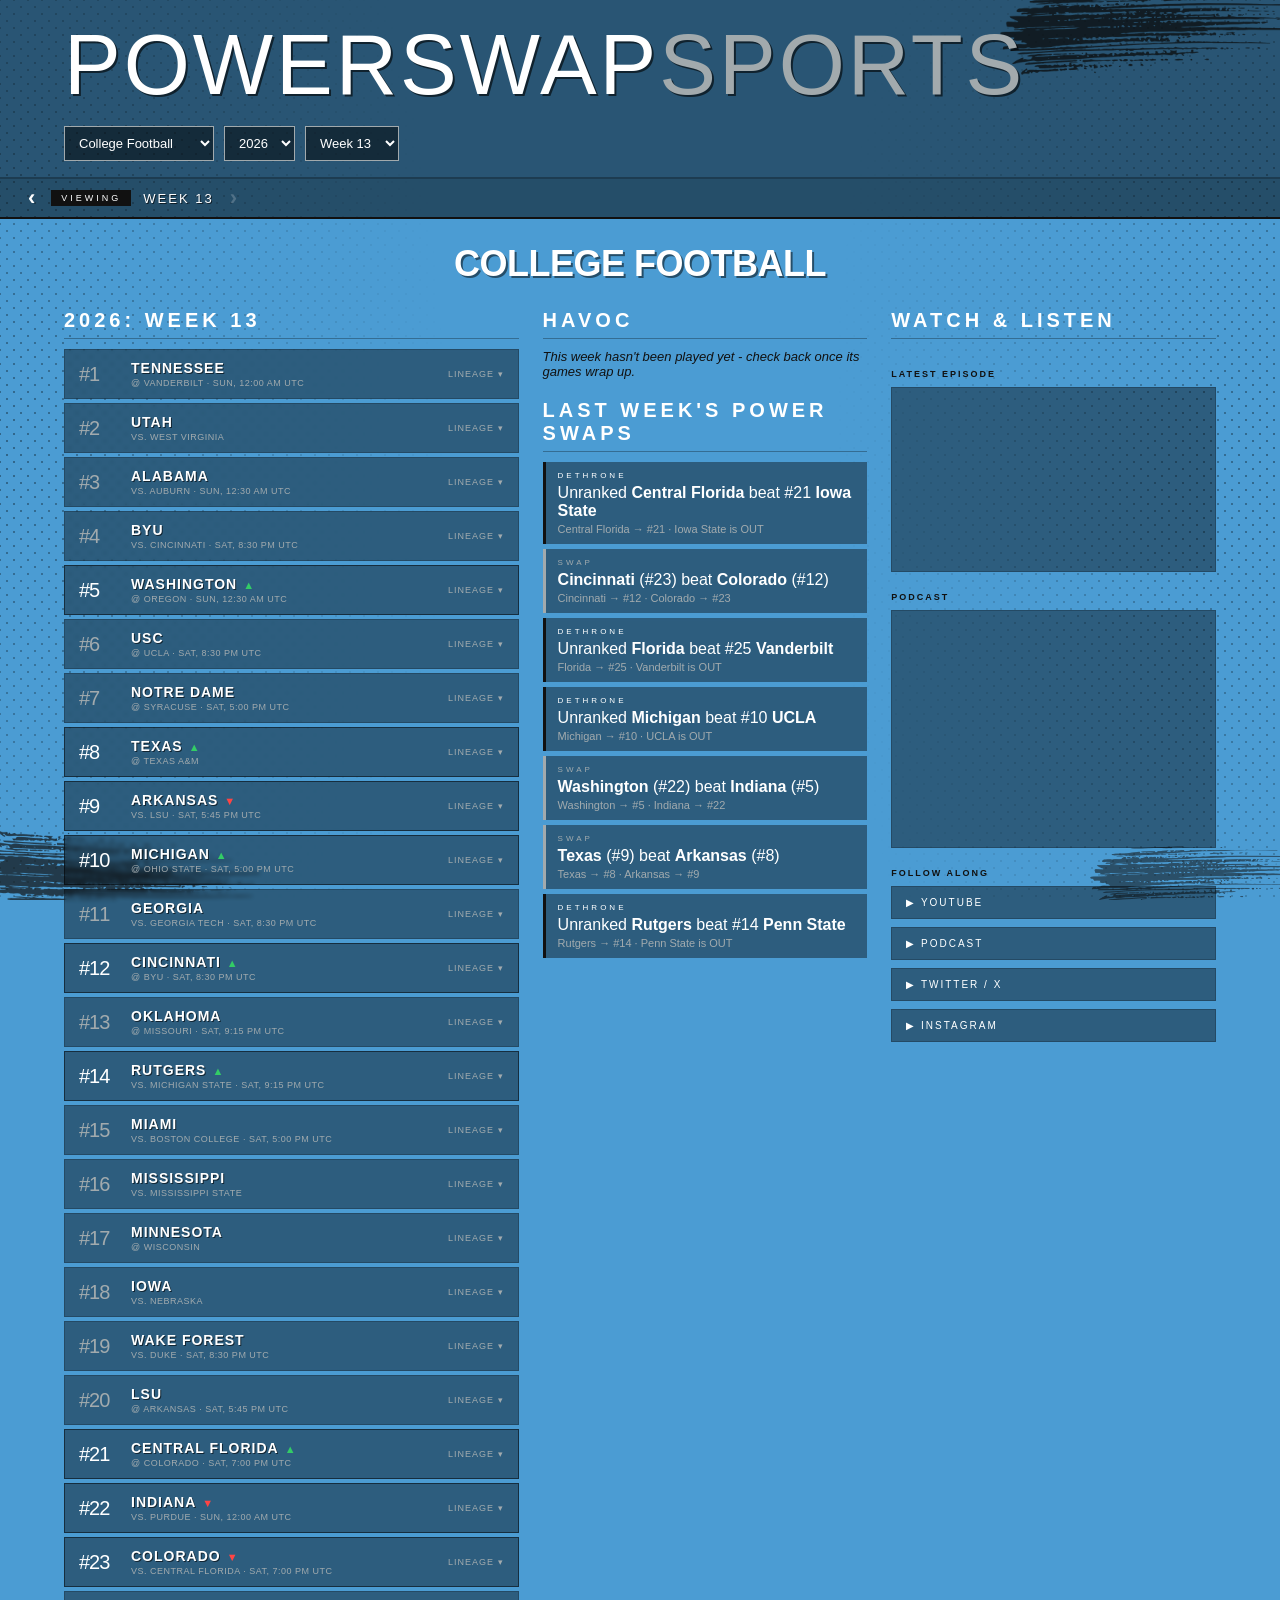
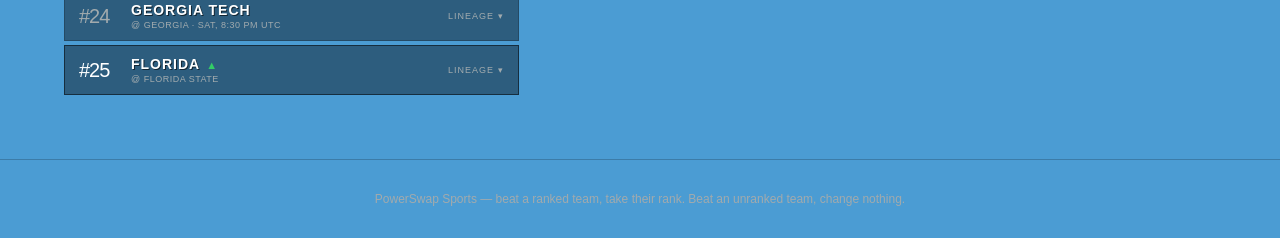
<file: index.html>
<!DOCTYPE html>
<html lang="en">
<head>
<meta charset="UTF-8">
<meta http-equiv="refresh" content="0; url=site/index.html">
<title>PowerSwap Sports</title>
</head>
<body>
<p>Redirecting to <a href="site/index.html">PowerSwap Sports</a>...</p>
<script>location.replace("site/index.html");</script>
</body>
</html>
</file>
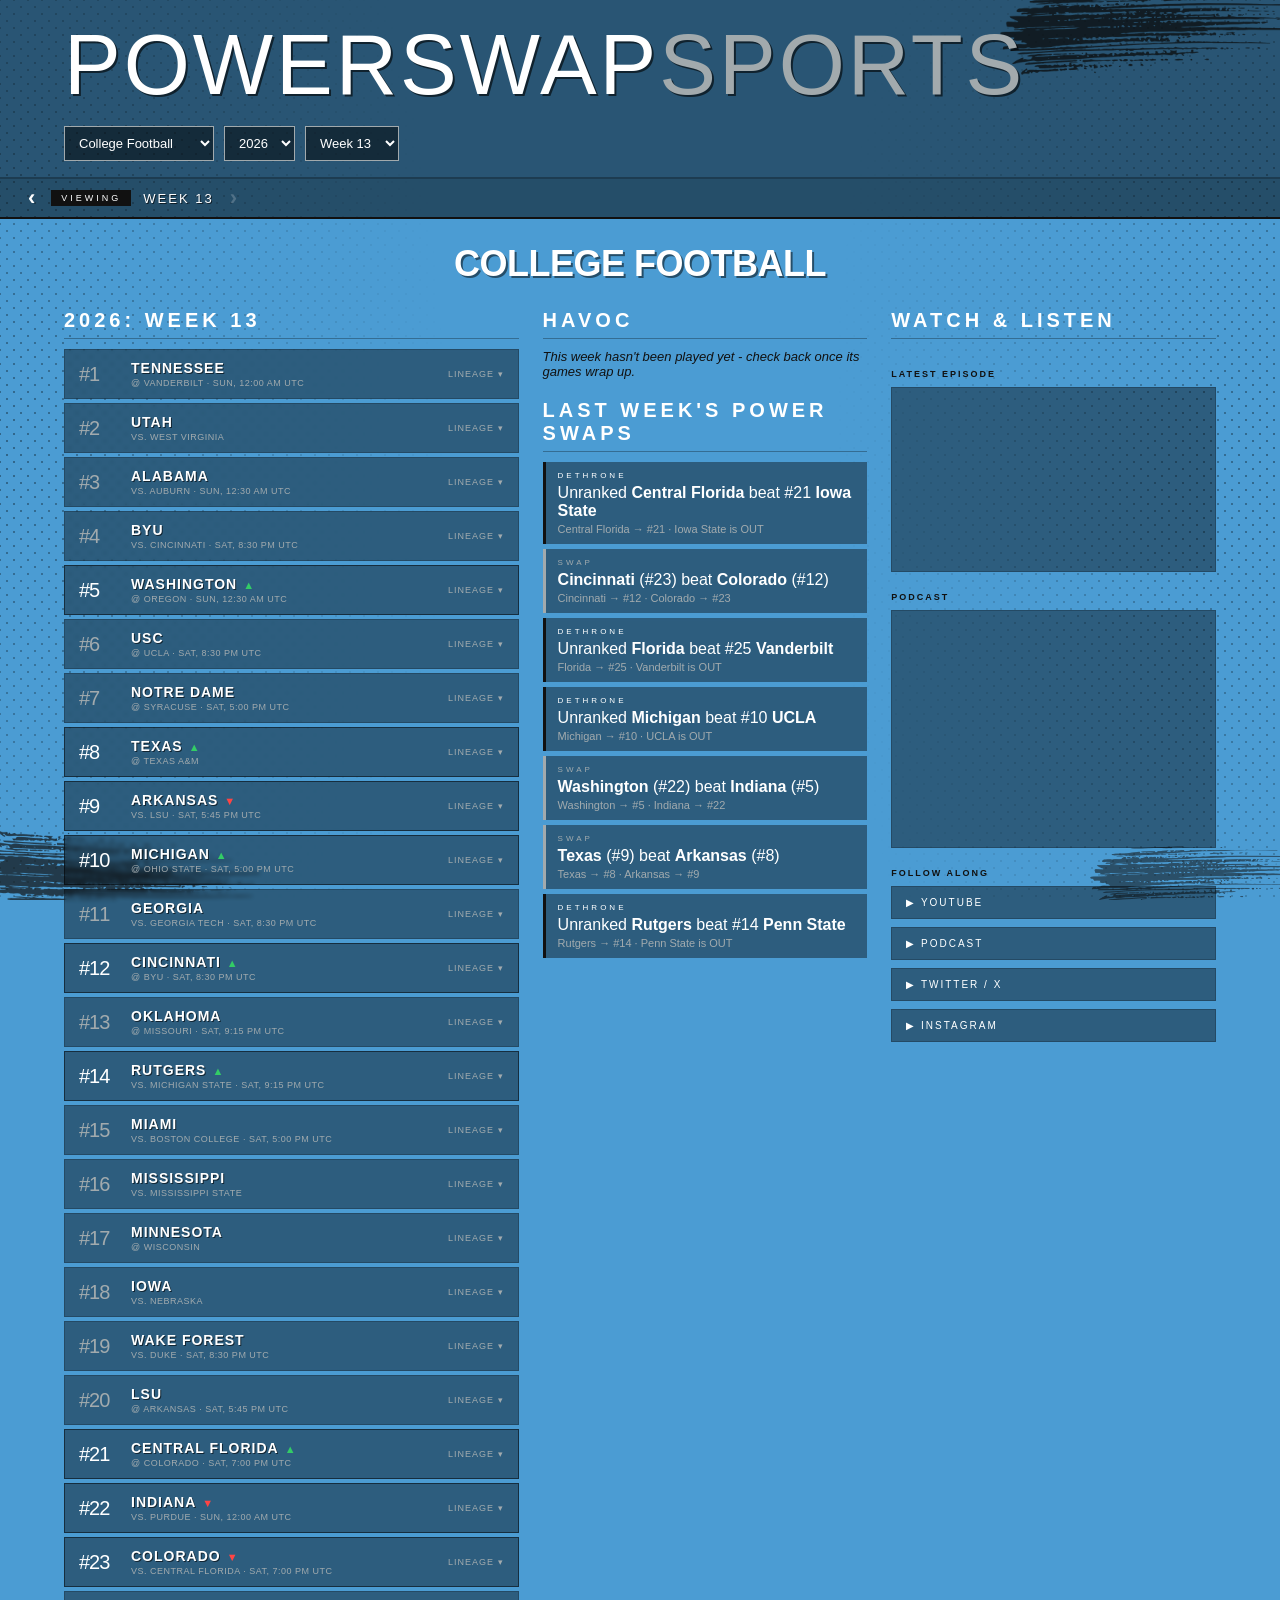
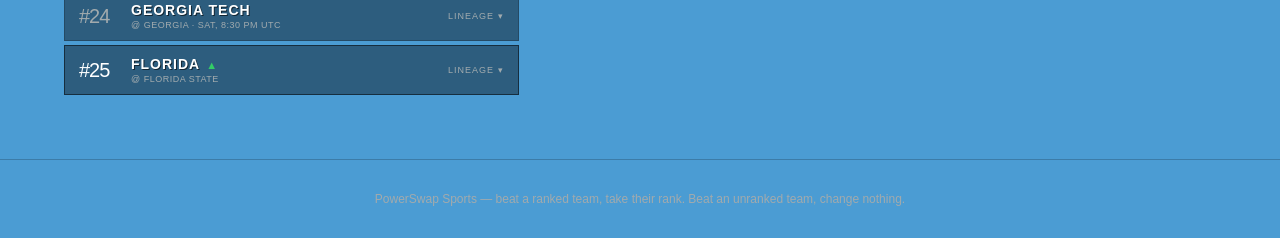
<file: site/index.html>
<!DOCTYPE html>
<html lang="en">
<head>
<meta charset="UTF-8">
<meta name="viewport" content="width=device-width, initial-scale=1.0">
<title>PowerSwap Sports</title>
<link rel="stylesheet" href="style.css">
</head>
<body>

  <div class="bg-layer">
    <img class="brush brush-tr" src="Scratchy_2.png" alt="">
    <img class="brush brush-bl" src="Scratchy_1.png" alt="">
    <img class="brush brush-br" src="Scratchy_2.png" alt="">
  </div>

  <div id="root-content">

    <div class="scoreboard-bar">
      <div class="scoreboard-inner">
        <span class="wordmark">PowerSwap<span class="wordmark-accent">Sports</span></span>
        <div class="controls">
          <select id="sport-select" aria-label="Sport"></select>
          <select id="season-select" aria-label="Season"></select>
          <select id="week-select" aria-label="Week"></select>
        </div>
      </div>
    </div>

    <div id="ticker" class="ticker" hidden>
      <span class="ticker-label">This Week</span>
      <span id="ticker-text" class="ticker-text"></span>
    </div>

    <div class="week-nav">
      <button class="week-nav-arrow" id="week-prev">&#8249;</button>
      <span class="week-nav-label">Viewing</span>
      <span class="week-nav-value" id="week-nav-display">—</span>
      <button class="week-nav-arrow" id="week-next">&#8250;</button>
    </div>
    <h1 id="sport-banner" class="sport-banner">College Football</h1>
    
    <main>

      <section class="rankings-col">
        <h2 id="week-heading" class="section-title">Rankings</h2>
        <ol id="rankings-list" class="belt-list"></ol>
      </section>

      <aside class="events-col">
        <section id="today-slate-section" class="today-slate-section" hidden>
          <h2 class="section-title">Today's Slate</h2>
          <ul id="today-slate-list" class="today-slate-list"></ul>
        </section>

        <section id="live-games-section" class="live-games-section" hidden>
          <h2 class="section-title">Live Games</h2>
          <ul id="live-games-list" class="live-games-list"></ul>
        </section>

        <section id="havoc-section" class="havoc-section">
          <h2 class="section-title">HAVOC</h2>
          <ul id="events-list" class="event-list"></ul>
        </section>

        <section id="last-week-section" class="last-week-section" hidden>
          <h2 class="section-title">Last Week's Power Swaps</h2>
          <ul id="last-week-list" class="event-list"></ul>
        </section>
      </aside>

      <aside class="show-col">
        <h2 class="section-title">Watch &amp; Listen</h2>

        <div class="show-block">
          <h3 class="show-card-label">Latest Episode</h3>
          <div class="video-embed">
            <iframe
              src="https://www.youtube-nocookie.com/embed/VIDEO_ID"
              title="PowerSwap Sports"
              frameborder="0"
              allow="accelerometer; autoplay; clipboard-write; encrypted-media; gyroscope; picture-in-picture"
              allowfullscreen
              loading="lazy">
            </iframe>
          </div>
        </div>

        <div class="show-block">
          <h3 class="show-card-label">Podcast</h3>
          <div class="podcast-embed">
            <iframe
              src="https://open.spotify.com/embed/show/EPISODE_OR_SHOW_ID"
              title="PowerSwap Sports Podcast"
              frameborder="0"
              allow="autoplay; clipboard-write; encrypted-media; fullscreen; picture-in-picture"
              loading="lazy">
            </iframe>
          </div>
        </div>

        <div class="show-block">
          <h3 class="show-card-label">Follow Along</h3>
          <div class="social-links">
            <a href="#" class="social-link">&#9654; YouTube</a>
            <a href="#" class="social-link">&#9654; Podcast</a>
            <a href="#" class="social-link">&#9654; Twitter / X</a>
            <a href="#" class="social-link">&#9654; Instagram</a>
          </div>
        </div>

      </aside>

    </main>

    <footer>
      <p>PowerSwap Sports — beat a ranked team, take their rank. Beat an unranked team, change nothing.</p>
    </footer>

  </div>

  <div id="team-card-overlay" class="team-card-overlay" hidden>
    <div class="team-card">
      <button id="team-card-close" class="team-card-close" aria-label="Close">&times;</button>
      <h2 id="team-card-name" class="team-card-name"></h2>
      <p id="team-card-current" class="team-card-current"></p>
      <h3 class="team-card-section-label">Season Timeline</h3>
      <ul id="team-card-timeline" class="team-card-timeline"></ul>
    </div>
  </div>

  <script src="app.js"></script>
</body>
</html>
</file>
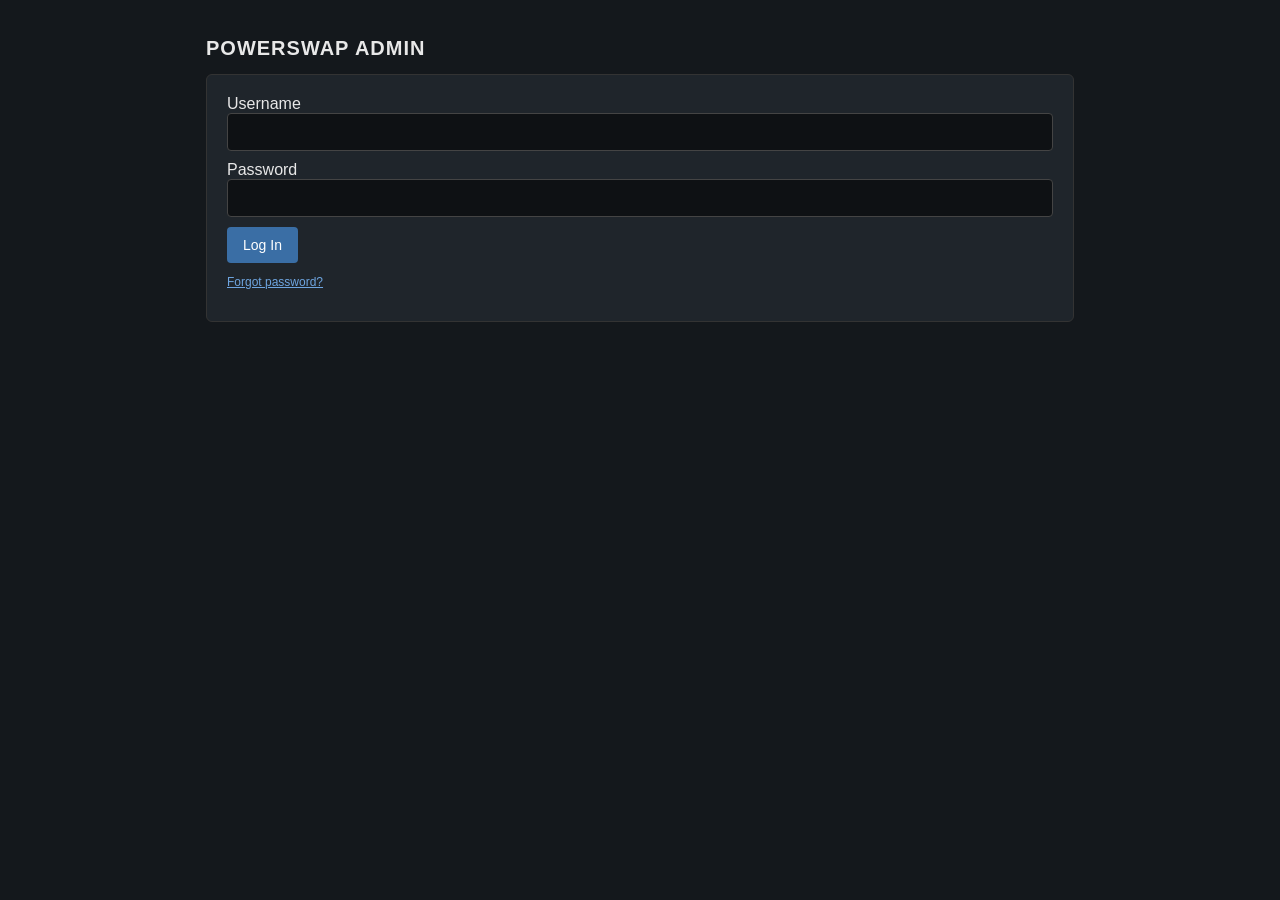
<file: site/admin.html>
<!DOCTYPE html>
<html lang="en">
<head>
<meta charset="UTF-8">
<meta name="viewport" content="width=device-width, initial-scale=1.0">
<title>PowerSwap Admin</title>
<style>
  * { box-sizing: border-box; }
  body {
    margin: 0;
    background: #14181c;
    color: #e8e8e8;
    font-family: Arial, sans-serif;
    min-height: 100vh;
  }
  .wrap { max-width: 900px; margin: 0 auto; padding: 24px 16px; }
  h1 { font-size: 20px; letter-spacing: 1px; }
  .card {
    background: #1f252b;
    border: 1px solid #333;
    border-radius: 6px;
    padding: 20px;
    margin-bottom: 16px;
  }
  input[type="password"], input[type="text"], select {
    width: 100%;
    padding: 10px;
    background: #0e1114;
    border: 1px solid #444;
    color: #e8e8e8;
    border-radius: 4px;
    font-size: 14px;
    margin-bottom: 10px;
  }
  button {
    background: #3a6ea5;
    color: #fff;
    border: none;
    padding: 10px 16px;
    border-radius: 4px;
    font-size: 14px;
    cursor: pointer;
  }
  button:hover { background: #4a7eb5; }
  button:disabled { background: #444; cursor: not-allowed; }
  button.secondary { background: #333; }
  button.secondary:hover { background: #444; }
  a { color: #6ea5e0; }
  .error { color: #ff6b6b; font-size: 13px; margin-top: 4px; }
  .muted { color: #999; font-size: 12px; }
  [hidden] { display: none !important; }

  .tab-bar { display: flex; gap: 8px; margin-bottom: 16px; border-bottom: 1px solid #333; padding-bottom: 8px; }
  .tab-bar button { background: none; color: #999; }
  .tab-bar button.active { color: #fff; background: #2a3138; }

  .game-row { border-bottom: 1px solid #2a2a2a; padding: 12px 0; }
  .game-row:last-child { border-bottom: none; }
  .game-title { font-weight: bold; font-size: 15px; }
  .game-rating { float: right; font-size: 18px; color: #ffd166; font-weight: bold; }
  .game-bullets { margin: 6px 0 0 18px; padding: 0; font-size: 13px; color: #ccc; }
  .toolbar { display: flex; gap: 8px; align-items: center; margin-bottom: 14px; flex-wrap: wrap; }
  #teams-unresolved table { width: 100%; border-collapse: collapse; font-size: 13px; }
  #teams-unresolved th, #teams-unresolved td { text-align: left; padding: 6px 8px; border-bottom: 1px solid #333; }
  .status-pill { font-size: 12px; padding: 3px 8px; border-radius: 10px; background: #333; }
  .status-pill.running { background: #6b5a1e; color: #ffd166; }
  .status-pill.done { background: #1e5a2e; color: #6bff8f; }
  .status-pill.failed { background: #5a1e1e; color: #ff6b6b; }
</style>
</head>
<body>
<div class="wrap">
  <h1>POWERSWAP ADMIN</h1>

  <!-- Login -->
  <div id="login-card" class="card">
    <form id="login-form" autocomplete="on">
      <label for="username-input">Username</label>
      <input type="text" id="username-input" name="username" autocomplete="username">
      <label for="password-input">Password</label>
      <input type="password" id="password-input" name="password" autocomplete="current-password">
      <button type="submit" id="login-btn">Log In</button>
      <div id="login-error" class="error" hidden></div>
      <p class="muted"><a href="#" id="forgot-link">Forgot password?</a></p>
    </form>

    <div id="forgot-form" hidden>
      <p class="muted">A reset link will be emailed to the admin address on file.</p>
      <button id="forgot-submit-btn">Send Reset Link</button>
      <button class="secondary" id="forgot-cancel-btn">Cancel</button>
      <div id="forgot-status" class="muted" hidden></div>
    </div>

    <div id="reset-form" hidden>
      <label for="new-password-input">New password (min 12 characters)</label>
      <input type="password" id="new-password-input" autocomplete="new-password">
      <label for="confirm-password-input">Confirm</label>
      <input type="password" id="confirm-password-input" autocomplete="new-password">
      <button id="reset-submit-btn">Set New Password</button>
      <div id="reset-error" class="error" hidden></div>
      <div id="reset-success" class="muted" hidden>Password updated - you can log in now.</div>
    </div>
  </div>

  <!-- Dashboard -->
  <div id="dashboard" hidden>
    <div class="tab-bar">
      <button class="tab-btn active" data-tab="digest">Havoc Digest</button>
      <button class="tab-btn" data-tab="teams">Team Names</button>
      <button class="secondary" id="logout-btn" style="margin-left: auto;">Log Out</button>
    </div>

    <div id="tab-digest" class="tab-panel card">
      <div class="toolbar">
        <label for="season-select" class="muted">Season</label>
        <select id="season-select" style="width: auto; margin-bottom: 0;"></select>
        <label for="week-select" class="muted">Week</label>
        <select id="week-select" style="width: auto; margin-bottom: 0;"></select>
        <button id="recompute-btn">Recompute</button>
        <span id="recompute-status" class="status-pill" hidden></span>
        <button class="secondary" id="copy-digest-btn" style="margin-left: auto;">Copy Digest as HTML</button>
      </div>
      <div id="digest-meta" class="muted"></div>
      <div id="digest-games"></div>
      <div id="digest-error" class="error" hidden></div>
    </div>

    <div id="tab-teams" class="tab-panel card" hidden>
      <div class="toolbar">
        <strong>Team name health</strong>
        <span id="teams-status" class="status-pill" hidden></span>
        <button class="secondary" id="teams-refresh-btn" style="margin-left: auto;">Refresh</button>
      </div>
      <div id="teams-summary" class="muted"></div>
      <h3 style="margin: 16px 0 8px;">Unrecognized names from the live feed (last 14 days)</h3>
      <div id="teams-unresolved"></div>
      <p class="muted" style="margin-top: 16px;">
        Fix one by adding it to <code>data/teams/cfb_overrides.json</code> (aliases, keyed by team ID),
        running <code>python scripts/build_team_registry.py --sport cfb</code>, then redeploying the live Worker
        (<code>cd live &amp;&amp; npx wrangler deploy</code>). Never patch season data by hand.
      </p>
      <div id="teams-error" class="error" hidden></div>
    </div>
  </div>
</div>

<script>
const API_BASE = "https://powerswap-admin.yeti-f3c.workers.dev";
const TOKEN_KEY = "powerswap_admin_token";

const el = (id) => document.getElementById(id);

function getToken() { return localStorage.getItem(TOKEN_KEY); }
function setToken(t) { localStorage.setItem(TOKEN_KEY, t); }
function clearToken() { localStorage.removeItem(TOKEN_KEY); }

async function api(path, options = {}) {
  const token = getToken();
  const resp = await fetch(`${API_BASE}${path}`, {
    ...options,
    headers: {
      "Content-Type": "application/json",
      ...(token ? { Authorization: `Bearer ${token}` } : {}),
      ...(options.headers ?? {}),
    },
  });
  const body = await resp.json().catch(() => ({}));
  if (!resp.ok) throw new Error(body.error ?? `Request failed (${resp.status})`);
  return body;
}

// ---------------------------------------------------------------------
// Reset-password flow (URL: admin.html?reset_token=...)
// ---------------------------------------------------------------------

const urlParams = new URLSearchParams(location.search);
const resetToken = urlParams.get("reset_token");

if (resetToken) {
  el("login-form").hidden = true;
  el("reset-form").hidden = false;
}

el("reset-submit-btn").addEventListener("click", async () => {
  const newPassword = el("new-password-input").value;
  const confirm = el("confirm-password-input").value;
  el("reset-error").hidden = true;
  if (newPassword !== confirm) {
    el("reset-error").textContent = "Passwords do not match.";
    el("reset-error").hidden = false;
    return;
  }
  try {
    await api("/api/reset-password", {
      method: "POST",
      body: JSON.stringify({ token: resetToken, new_password: newPassword }),
    });
    el("reset-form").hidden = true;
    el("reset-success").hidden = false;
    el("login-form").hidden = false;
    history.replaceState(null, "", location.pathname);
  } catch (err) {
    el("reset-error").textContent = err.message;
    el("reset-error").hidden = false;
  }
});

// ---------------------------------------------------------------------
// Forgot-password flow
// ---------------------------------------------------------------------

el("forgot-link").addEventListener("click", (e) => {
  e.preventDefault();
  el("login-form").hidden = true;
  el("forgot-form").hidden = false;
});

el("forgot-cancel-btn").addEventListener("click", () => {
  el("forgot-form").hidden = true;
  el("login-form").hidden = false;
});

el("forgot-submit-btn").addEventListener("click", async () => {
  el("forgot-submit-btn").disabled = true;
  try {
    await api("/api/forgot-password", { method: "POST", body: JSON.stringify({}) });
    el("forgot-status").textContent = "If the admin address is configured, a reset link was sent.";
    el("forgot-status").hidden = false;
  } catch (err) {
    el("forgot-status").textContent = "Error: " + err.message;
    el("forgot-status").hidden = false;
  }
});

// ---------------------------------------------------------------------
// Login / session
// ---------------------------------------------------------------------

// A real <form> + submit event (not just a button click handler) is what
// browsers actually key off of to offer "save password" - the username
// field itself isn't sent to or checked by the API (there's no
// multi-user backend here), it exists purely so the browser recognizes
// this as a normal username+password login and offers to remember it.
el("login-form").addEventListener("submit", (e) => {
  e.preventDefault();
  doLogin();
});

async function doLogin() {
  el("login-error").hidden = true;
  el("login-btn").disabled = true;
  try {
    const { token } = await api("/api/login", {
      method: "POST",
      body: JSON.stringify({ password: el("password-input").value }),
    });
    setToken(token);
    showDashboard();
  } catch (err) {
    el("login-error").textContent = err.message;
    el("login-error").hidden = false;
  } finally {
    el("login-btn").disabled = false;
  }
}

el("logout-btn").addEventListener("click", async () => {
  try { await api("/api/logout", { method: "POST" }); } catch {}
  clearToken();
  location.reload();
});

async function checkExistingSession() {
  if (!getToken()) return false;
  try {
    await api("/api/session");
    return true;
  } catch {
    clearToken();
    return false;
  }
}

function showDashboard() {
  el("login-card").hidden = true;
  el("dashboard").hidden = false;
  initTabs();
  initDigest();
}

function initTabs() {
  for (const btn of document.querySelectorAll(".tab-btn")) {
    btn.addEventListener("click", () => {
      for (const b of document.querySelectorAll(".tab-btn")) b.classList.toggle("active", b === btn);
      for (const panel of document.querySelectorAll(".tab-panel")) panel.hidden = panel.id !== `tab-${btn.dataset.tab}`;
      if (btn.dataset.tab === "teams") loadTeamHealth();
    });
  }
  el("teams-refresh-btn").addEventListener("click", loadTeamHealth);
}

// ---------------------------------------------------------------------
// Team Names panel (admin/worker.js handleTeamHealth)
// ---------------------------------------------------------------------

const fmtTime = (iso) => (iso ? new Date(iso).toLocaleString() : "-");

async function loadTeamHealth() {
  el("teams-error").hidden = true;
  const pill = el("teams-status");
  try {
    const h = await api("/api/team-health");
    const regs = h.registries.map((r) => r.error
      ? `<div>${escapeHtml(r.sport.toUpperCase())}: <span class="error">${escapeHtml(r.error)}</span></div>`
      : `<div>${escapeHtml(r.sport.toUpperCase())} registry: ${r.teams} teams, ${r.aliases} spellings, ${r.ambiguous_aliases} ambiguous (dropped) - built ${fmtTime(r.generated_at)}</div>`).join("");
    const live = h.live;
    el("teams-summary").innerHTML = regs + `
      <div>Live feed: ${live.games} games, ${live.games_missing_ids} with an unrecognized team - updated ${fmtTime(live.updated_at)}</div>
      <div>Live Worker's bundled registry: ${fmtTime(live.registry_generated_at)}${live.registry_stale ? ' <span class="error">- older than the repo, redeploy the live Worker</span>' : ""}</div>`;
    const problems = h.unresolved.length + (live.registry_stale ? 1 : 0);
    pill.hidden = false;
    pill.className = "status-pill " + (problems ? "failed" : "done");
    pill.textContent = problems ? `${problems} issue${problems === 1 ? "" : "s"}` : "All clear";
    el("teams-unresolved").innerHTML = h.unresolved.length
      ? `<table><tr><th>Raw name</th><th>Source</th><th>Seen</th><th>First</th><th>Last</th></tr>` +
        h.unresolved.map((u) => `<tr><td>${escapeHtml(u.name)}</td><td>${escapeHtml(u.source)}</td><td>${u.count}</td><td>${fmtTime(u.first_seen)}</td><td>${fmtTime(u.last_seen)}</td></tr>`).join("") +
        `</table>`
      : `<div class="muted">None - every team the live feed reported matched the registry.</div>`;
  } catch (err) {
    el("teams-error").textContent = err.message;
    el("teams-error").hidden = false;
  }
}

// ---------------------------------------------------------------------
// Havoc Digest panel
// ---------------------------------------------------------------------

const CURRENT_SEASON = 2026;
const AVAILABLE_WEEKS = Array.from({ length: 15 }, (_, i) => i + 1);
let currentDigest = null;
let pollTimer = null;

function initDigest() {
  const seasonSelect = el("season-select");
  seasonSelect.innerHTML = `<option value="${CURRENT_SEASON}">${CURRENT_SEASON}</option>`;

  const weekSelect = el("week-select");
  weekSelect.innerHTML = AVAILABLE_WEEKS.map((w) => `<option value="${w}">Week ${w}</option>`).join("");
  weekSelect.value = "1";

  seasonSelect.addEventListener("change", loadDigest);
  weekSelect.addEventListener("change", loadDigest);
  el("recompute-btn").addEventListener("click", triggerRecompute);
  el("copy-digest-btn").addEventListener("click", copyDigestHtml);

  loadDigest();
}

function currentSeasonWeek() {
  return { season: el("season-select").value, week: el("week-select").value };
}

async function loadDigest() {
  if (pollTimer) { clearTimeout(pollTimer); pollTimer = null; }
  el("digest-error").hidden = true;
  el("digest-games").innerHTML = "<p class=\"muted\">Loading...</p>";
  const { season, week } = currentSeasonWeek();
  try {
    currentDigest = await api(`/api/digest?season=${season}&week=${week}`);
    renderDigest(currentDigest);
  } catch (err) {
    el("digest-games").innerHTML = "";
    el("digest-error").textContent = err.message;
    el("digest-error").hidden = false;
  }
}

function renderDigest(digest) {
  el("digest-meta").textContent =
    `Version ${digest.version} - generated ${new Date(digest.generated_at).toLocaleString()} (${digest.source}). ${digest.injury_note}`;

  if (digest.games.length === 0) {
    el("digest-games").innerHTML = "<p class=\"muted\">No swap-eligible games this week.</p>";
    return;
  }

  el("digest-games").innerHTML = digest.games.map((g) => `
    <div class="game-row">
      <span class="game-rating">${g.havoc_rating}</span>
      <div class="game-title">${g.away_team} @ ${g.home_team}</div>
      <ul class="game-bullets">${g.bullets.map((b) => `<li>${escapeHtml(b)}</li>`).join("")}</ul>
    </div>
  `).join("");
}

function escapeHtml(s) {
  return String(s ?? "").replace(/[&<>"']/g, (c) => ({ "&": "&amp;", "<": "&lt;", ">": "&gt;", '"': "&quot;", "'": "&#39;" }[c]));
}

async function triggerRecompute() {
  const { season, week } = currentSeasonWeek();
  el("recompute-btn").disabled = true;
  setStatusPill("running", "Dispatching...");
  try {
    const result = await api("/api/recompute", {
      method: "POST",
      body: JSON.stringify({ season, week }),
    });
    if (result.status === "already_running") {
      setStatusPill("running", "Already running...");
    }
    pollRecomputeStatus(season, week);
  } catch (err) {
    setStatusPill("failed", "Error: " + err.message);
    el("recompute-btn").disabled = false;
  }
}

function setStatusPill(kind, text) {
  const pill = el("recompute-status");
  pill.hidden = false;
  pill.className = "status-pill " + kind;
  pill.textContent = text;
}

async function pollRecomputeStatus(season, week) {
  try {
    const status = await api(`/api/recompute-status?season=${season}&week=${week}`);
    if (status.status === "running") {
      setStatusPill("running", "Running (GitHub Actions)...");
      pollTimer = setTimeout(() => pollRecomputeStatus(season, week), 5000);
      return;
    }
    if (status.status === "done") {
      setStatusPill("done", `Done - v${status.snapshot.version}`);
      currentDigest = status.snapshot;
      renderDigest(currentDigest);
      el("recompute-btn").disabled = false;
      return;
    }
    if (status.status === "slow_or_failed") {
      setStatusPill("failed", `Still not done after ${status.elapsed_seconds}s - check GitHub Actions`);
      el("recompute-btn").disabled = false;
      return;
    }
    // idle - nothing pending (shouldn't normally happen right after dispatch)
    el("recompute-btn").disabled = false;
  } catch (err) {
    setStatusPill("failed", "Error: " + err.message);
    el("recompute-btn").disabled = false;
  }
}

function copyDigestHtml() {
  if (!currentDigest) return;
  // Genuinely self-contained: real <br> tags, inline styles, no
  // dependency on this page's <style> block - so formatting survives
  // being pasted into an email/CMS/wherever, per the playbook (PFPI hit
  // this exact bug: on-page preview looked right, pasted version didn't).
  const html = [
    `<div style="font-family: Arial, sans-serif;">`,
    `<h2 style="margin:0 0 4px;">Havoc Rating Digest - Season ${currentDigest.season}, Week ${currentDigest.week}</h2>`,
    `<p style="color:#666; font-size:12px; margin:0 0 12px;">Generated ${new Date(currentDigest.generated_at).toLocaleString()} (v${currentDigest.version}, ${currentDigest.source}). ${escapeHtml(currentDigest.injury_note)}</p>`,
    ...currentDigest.games.map((g) => [
      `<div style="margin:0 0 14px; padding:0 0 10px; border-bottom:1px solid #ddd;">`,
      `<div style="font-weight:bold; font-size:15px;">${escapeHtml(g.away_team)} @ ${escapeHtml(g.home_team)} `,
      `<span style="color:#b8860b; font-weight:bold;">${g.havoc_rating}</span></div>`,
      g.bullets.map((b) => `&bull; ${escapeHtml(b)}<br>`).join(""),
      `</div>`,
    ].join("")),
    `</div>`,
  ].join("");

  navigator.clipboard.writeText(html).then(() => {
    const btn = el("copy-digest-btn");
    const original = btn.textContent;
    btn.textContent = "Copied!";
    setTimeout(() => { btn.textContent = original; }, 1500);
  });
}

// ---------------------------------------------------------------------
// Boot
// ---------------------------------------------------------------------

(async () => {
  if (resetToken) return; // stay on the reset form, don't also try session check
  if (await checkExistingSession()) showDashboard();
})();
</script>
</body>
</html>
</file>
<file: site/style.css>
:root {
  --bg: #4B9CD3;
  --bg-elevated: rgba(0,0,0,0.45);
  --bg-card: rgba(0,0,0,0.4);
  --border: rgba(0,0,0,0.2);
  --border-strong: rgba(0,0,0,0.5);
  --text-primary: #ffffff;
  --text-muted: #A2AAAD;
  --font-display: 'Arial Black', 'Impact', sans-serif;
  --font-body: Arial, sans-serif;
  --font-mono: var(--font-display);
}

* { box-sizing: border-box; }

html, body {
  margin: 0;
  background: var(--bg);
  color: var(--text-primary);
  font-family: var(--font-body);
  position: relative;
  min-height: 100vh;
}

/* ── Background layer ── */
.bg-layer {
  position: fixed;
  inset: 0;
  z-index: 0;
  pointer-events: none;
  overflow: hidden;
}

.bg-layer::before {
  content: '';
  position: absolute;
  inset: 0;
  background-image:
    radial-gradient(circle, rgba(0,0,0,0.35) 1.5px, transparent 1.5px),
    radial-gradient(circle, rgba(0,0,0,0.35) 1.5px, transparent 1.5px);
  background-size: 14px 14px;
  background-position: 0 0, 7px 7px;
  -webkit-mask-image:
    radial-gradient(ellipse 35% 100% at 0% 50%, black 0%, transparent 100%),
    radial-gradient(ellipse 35% 100% at 100% 50%, black 0%, transparent 100%);
  mask-image:
    radial-gradient(ellipse 35% 100% at 0% 50%, black 0%, transparent 100%),
    radial-gradient(ellipse 35% 100% at 100% 50%, black 0%, transparent 100%);
  -webkit-mask-composite: source-over;
  mask-composite: add;
}

.brush {
  position: absolute;
  pointer-events: none;
}
.brush-tr {
  top: -10px;
  right: -20px;
  width: 300px;
  transform: rotate(180deg) scaleY(-1);
  opacity: 0.75;
}
.brush-bl {
  bottom: -10px;
  left: -20px;
  width: 280px;
  opacity: 0.7;
}
.brush-br {
  bottom: -8px;
  right: -30px;
  width: 220px;
  transform: scaleX(-1);
  opacity: 0.55;
}

/* ── Root content above background ── */
#root-content {
  position: relative;
  z-index: 2;
}

/* ── Scoreboard bar ── */
.scoreboard-bar {
  background: var(--bg-elevated);
  border-bottom: 2px solid rgba(0,0,0,0.3);
}
.scoreboard-inner {
  max-width: 1200px;
  margin: 0 auto;
  padding: 16px 24px;
  display: flex;
  align-items: center;
  justify-content: space-between;
  flex-wrap: wrap;
  gap: 12px;
}
.wordmark {
  font-family: var(--font-display);
  font-size: 85px;
  letter-spacing: 3px;
  color: var(--text-primary);
  text-transform: uppercase;
  text-shadow: 2px 2px 0 rgba(0,0,0,0.6);
}
.wordmark-accent { color: var(--text-muted); }
.controls { display: flex; gap: 10px; }
.controls select {
  background: rgba(0,0,0,0.5);
  color: var(--text-primary);
  border: 1px solid var(--text-muted);
  border-radius: 0;
  padding: 8px 10px;
  font-family: var(--font-body);
  font-size: 13px;
}

/* ── Ticker ── */
.ticker {
  background: #111;
  color: var(--text-primary);
  padding: 6px 24px;
  display: flex;
  align-items: center;
  gap: 10px;
  font-family: var(--font-body);
  font-size: 13px;
}
.ticker[hidden] { display: none; }
.ticker-label {
  font-family: var(--font-display);
  font-size: 9px;
  letter-spacing: 3px;
  background: var(--bg);
  color: #fff;
  padding: 2px 8px;
  flex-shrink: 0;
}
.ticker-text {
  white-space: nowrap;
  overflow: hidden;
  text-overflow: ellipsis;
}

/* ── Week nav ── */
.week-nav {
  background: rgba(0,0,0,0.5);
  border-bottom: 2px solid #111;
  padding: 8px 24px;
  display: flex;
  align-items: center;
  gap: 12px;
}
.week-nav-arrow {
  color: #fff;
  font-size: 22px;
  font-weight: 900;
  cursor: pointer;
  background: none;
  border: none;
  padding: 0 4px;
  line-height: 1;
  font-family: var(--font-display);
}
.week-nav-arrow:hover { color: var(--text-muted); }
.week-nav-arrow:disabled { color: rgba(255,255,255,0.2); cursor: default; }
.week-nav-label {
  background: #111;
  color: #fff;
  font-family: var(--font-display);
  font-size: 9px;
  letter-spacing: 3px;
  padding: 3px 10px;
  text-transform: uppercase;
}
.week-nav-value {
  font-family: var(--font-display);
  font-size: 13px;
  letter-spacing: 2px;
  color: #fff;
  text-transform: uppercase;
  text-shadow: 1px 1px 0 rgba(0,0,0,0.6);
}

/* ── Main three-column layout ── */
main {
  max-width: 1200px;
  margin: 0 auto;
  padding: 24px 24px 64px;
  display: grid;
  grid-template-columns: 1.4fr 1fr 1fr;
  gap: 24px;
}
@media (max-width: 1000px) { main { grid-template-columns: 1fr 1fr; } }
@media (max-width: 680px) { main { grid-template-columns: 1fr; } }

.sport-banner {
  font-family: var(--font-display);
  font-weight: 700;
  font-size: 36px;
  letter-spacing: -0.5px;
  color: #fff;
  text-transform: uppercase;
  text-align: center;
  max-width: 1200px;
  margin: 24px auto 0;
  padding: 0 24px;
  text-shadow: 2px 2px 0 rgba(0,0,0,0.5);
}

.section-title {
  font-family: var(--font-display);
  font-weight: 700;
  font-size: 20px;
  line-height: 1.15;
  letter-spacing: 4px;
  color: #fff;
  text-transform: uppercase;
  margin: 0 0 10px;
  padding-bottom: 6px;
  border-bottom: 1px solid rgba(0,0,0,0.3);
}
.section-sub {
  color: var(--text-muted);
  font-size: 12px;
  margin: 0 0 12px;
}

/* ── Rankings (left column) ── */
.belt-list {
  list-style: none;
  margin: 0;
  padding: 0;
  display: flex;
  flex-direction: column;
  gap: 4px;
}
.belt-card {
  background: var(--bg-card);
  border: 1px solid var(--border);
  backdrop-filter: blur(2px);
}
.belt-card.just-changed { border-color: var(--border-strong); }
.belt-card:hover { border-color: rgba(255,255,255,0.3); }
.belt-row {
  display: flex;
  align-items: center;
  gap: 12px;
  cursor: pointer;
  padding: 10px 14px;
}
.belt-rank {
  font-family: var(--font-display);
  font-size: 20px;
  color: var(--text-muted);
  width: 40px;
  flex-shrink: 0;
  letter-spacing: -1px;
}
.belt-card.just-changed .belt-rank { color: #fff; }
.belt-team {
  font-family: var(--font-display);
  font-size: 14px;
  font-weight: 900;
  letter-spacing: 1px;
  flex: 1;
  text-transform: uppercase;
  text-shadow: 1px 1px 0 rgba(0,0,0,0.6);
}
.belt-rank-arrow {
  display: inline-block;
  margin-left: 6px;
  font-size: 11px;
  text-shadow: none;
}
.belt-rank-arrow.rank-up { color: #33cc66; }
.belt-rank-arrow.rank-down { color: #ff4444; }
.belt-opponent {
  display: block;
  font-family: var(--font-mono);
  font-size: 9px;
  font-weight: 400;
  letter-spacing: 0.5px;
  color: var(--text-muted);
  text-shadow: none;
  margin-top: 2px;
}
.belt-bye {
  font-style: italic;
  text-transform: uppercase;
}
.belt-toggle {
  font-family: var(--font-mono);
  font-size: 9px;
  color: var(--text-muted);
  letter-spacing: 1px;
}
.belt-live {
  font-family: var(--font-mono);
  font-size: 12px;
  white-space: nowrap;
  color: #000;
  font-weight: 700;
}
.belt-live.is-live {
  color: #000;
}
.belt-live.is-final {
  color: #000;
}
.lineage {
  margin: 0 14px 10px;
  padding-top: 8px;
  border-top: 1px solid var(--border);
  font-family: var(--font-mono);
  font-size: 11px;
  color: var(--text-muted);
  display: none;
  flex-wrap: wrap;
  gap: 6px;
  align-items: center;
}
.lineage.open { display: flex; }
.lineage-chip {
  background: rgba(0,0,0,0.3);
  border: 1px solid var(--border);
  padding: 2px 7px;
}
.lineage-chip.current { color: #fff; border-color: rgba(255,255,255,0.4); }
.lineage-arrow { color: var(--text-muted); }

/* ── Live Games (middle column, above HAVOC) ── */
.live-games-section { margin-bottom: 20px; }
/* HAVOC and "Last Week's Power Swaps" swap physical order (see
   updateEventsColumnOrder() in app.js) depending on whether Live Games
   is currently shown, so both need their own bottom margin - whichever
   one currently sits above the other needs the gap, and it's harmless
   on the one that ends up last. */
.havoc-section, .last-week-section { margin-bottom: 20px; }
.live-games-list {
  list-style: none;
  margin: 0;
  padding: 0;
  display: flex;
  flex-direction: column;
  gap: 4px;
}
/* .live-game-card extends .belt-card (same background/border/blur as the
   rankings cards) with its own inner layout for two teams instead of one. */
.live-game-card { padding: 10px 14px; }
.live-game-team-row {
  display: flex;
  align-items: center;
  gap: 10px;
}
.live-game-team-row + .live-game-team-row { margin-top: 3px; }
.live-game-rank {
  font-family: var(--font-display);
  font-size: 13px;
  color: var(--text-muted);
  width: 26px;
  flex-shrink: 0;
}
.live-game-name {
  font-family: var(--font-display);
  font-size: 12px;
  font-weight: 900;
  letter-spacing: 0.5px;
  flex: 1;
  text-transform: uppercase;
  text-shadow: 1px 1px 0 rgba(0,0,0,0.6);
}
.live-game-score {
  font-family: var(--font-mono);
  font-size: 14px;
  font-weight: 700;
  min-width: 24px;
  text-align: right;
}
.live-game-status {
  font-family: var(--font-mono);
  font-size: 12px;
  letter-spacing: 0.5px;
  color: var(--text-muted);
  margin-top: 5px;
}

/* Slow flash on the status/score/team info while a game is live: holds at
   full opacity for a beat (0-50% of the 4s cycle = 2s) before dipping down
   and back, rather than the old sine-wave version that was never actually
   AT full opacity except for an instant. */
@keyframes live-game-flash {
  0%, 50% { opacity: 1; }
  75% { opacity: 0.55; }
  100% { opacity: 1; }
}
.live-game-flash {
  animation: live-game-flash 4s ease-in-out infinite;
}

/* Underdog (lower-ranked or unranked side) currently leading - real
   upset in progress, called out in red. */
.live-game-card.upset .live-game-score,
.live-game-card.upset .live-game-status {
  color: #ff4444;
}

/* ── Fight card (middle column) ── */
.event-list {
  list-style: none;
  margin: 0;
  padding: 0;
  display: flex;
  flex-direction: column;
  gap: 5px;
}
.event-card {
  background: var(--bg-card);
  border-left: 3px solid var(--text-muted);
  padding: 9px 12px;
  backdrop-filter: blur(2px);
}
.event-card.dethrone { border-left-color: #111; }
.event-tag {
  font-family: var(--font-display);
  font-size: 8px;
  letter-spacing: 3px;
  color: var(--text-muted);
  display: block;
  margin-bottom: 4px;
  text-transform: uppercase;
}
.event-card.dethrone .event-tag { color: #fff; }
/* Provisional upset card, sourced from the live-scores feed for a
   finished game in a week that hasn't been backtested yet - same red
   used for an in-progress upset on the Live Games cards (.upset), so
   red reads consistently as "upset" sitewide. Rankings themselves
   haven't moved yet; see computeLiveUpsets()/liveUpsetCardHtml() in
   app.js. */
.event-card.live-upset { border-left-color: #ff4444; }
.event-card.live-upset .event-tag { color: #ff4444; }
.event-detail {
  color: var(--text-muted);
  font-size: 11px;
  margin-top: 3px;
}
.no-events {
  color: #111;
  font-size: 13px;
  font-style: italic;
}

/* ── Watch & Listen (right column) ── */
.show-col {
  display: flex;
  flex-direction: column;
  gap: 20px;
}
.show-card-label {
  font-family: var(--font-mono);
  font-size: 9px;
  letter-spacing: 2px;
  color: #111;
  margin: 0 0 8px;
  text-transform: uppercase;
}
.video-embed {
  position: relative;
  width: 100%;
  padding-bottom: 56.25%;
  background: rgba(0,0,0,0.4);
  border: 1px solid var(--border);
  overflow: hidden;
}
.video-embed iframe {
  position: absolute;
  top: 0; left: 0;
  width: 100%; height: 100%;
  border: 0;
}
.podcast-embed {
  background: rgba(0,0,0,0.4);
  border: 1px solid var(--border);
  overflow: hidden;
}
.podcast-embed iframe { width: 100%; height: 232px; border: 0; }
.social-links {
  display: flex;
  flex-direction: column;
  gap: 8px;
}
.social-link {
  display: block;
  background: rgba(0,0,0,0.4);
  border: 1px solid var(--border);
  color: var(--text-primary);
  font-family: var(--font-display);
  font-size: 10px;
  letter-spacing: 2px;
  text-decoration: none;
  padding: 10px 14px;
  text-transform: uppercase;
}
.social-link:hover {
  border-color: rgba(255,255,255,0.3);
  color: #fff;
}

/* ── Team card ("How We Got Here") ── */
.team-card-overlay {
  position: fixed;
  inset: 0;
  z-index: 100;
  background: rgba(0,0,0,0.6);
  display: flex;
  align-items: center;
  justify-content: center;
  padding: 24px;
}
.team-card-overlay[hidden] { display: none; }

.team-card {
  background: var(--bg);
  border: 2px solid #111;
  max-width: 560px;
  width: 100%;
  max-height: 80vh;
  overflow-y: auto;
  padding: 28px;
  position: relative;
  box-shadow: 0 20px 60px rgba(0,0,0,0.5);
}

.team-card-close {
  position: absolute;
  top: 16px;
  right: 16px;
  background: #111;
  color: #fff;
  border: none;
  width: 32px;
  height: 32px;
  font-size: 20px;
  line-height: 1;
  cursor: pointer;
  font-family: var(--font-body);
}
.team-card-close:hover { background: rgba(0,0,0,0.7); }

.team-card-name {
  font-family: var(--font-display);
  font-weight: 700;
  font-size: 32px;
  letter-spacing: -0.5px;
  color: #fff;
  text-transform: uppercase;
  text-shadow: 2px 2px 0 rgba(0,0,0,0.5);
  margin: 0 0 4px;
  text-align: center;
}

.team-card-current {
  font-family: var(--font-display);
  font-weight: 700;
  font-size: 16px;
  color: #111;
  margin: 0 0 20px;
  text-transform: uppercase;
  letter-spacing: 1px;
  text-align: center;
}

.team-card-section-label {
  font-family: var(--font-display);
  font-weight: 700;
  font-size: 16px;
  letter-spacing: 1px;
  color: #fff;
  text-transform: uppercase;
  margin: 0 0 12px;
  padding-bottom: 6px;
  border-bottom: 2px solid rgba(0,0,0,0.4);
}

.team-card-timeline {
  list-style: none;
  margin: 0;
  padding: 0;
  display: flex;
  flex-direction: column;
  gap: 6px;
}

.team-card-event {
  background: var(--bg-card);
  border-left: 3px solid var(--text-muted);
  padding: 10px 12px;
  display: grid;
  grid-template-columns: auto auto 1fr;
  gap: 10px;
  align-items: baseline;
  font-size: 12px;
}
.team-card-event.win { border-left-color: #111; }
.team-card-event.loss { border-left-color: var(--text-muted); }
.team-card-event.no-events {
  display: block;
  color: var(--text-muted);
  font-style: italic;
  border-left-color: var(--text-muted);
}

.team-card-week {
  font-family: var(--font-mono);
  font-size: 10px;
  color: var(--text-muted);
  white-space: nowrap;
  text-transform: uppercase;
}

.team-card-result {
  font-family: var(--font-display);
  font-weight: 700;
  font-size: 11px;
  letter-spacing: 1px;
  white-space: nowrap;
}
.win-text { color: #fff; }
.loss-text { color: var(--text-muted); }

.team-card-detail {
  color: var(--text-primary);
  font-size: 12px;
  line-height: 1.4;
}

/* ── Footer ── */
footer {
  border-top: 1px solid rgba(0,0,0,0.2);
  padding: 20px 24px;
  text-align: center;
  color: var(--text-muted);
  font-size: 12px;
  position: relative;
  z-index: 2;
}

/* ── Basketball: per-game card lines, dated swap cards, Today's Slate ── */
.belt-results,
.belt-next {
  display: block;
}
.belt-results { color: var(--text-primary); opacity: 0.85; }
.event-when {
  color: var(--text-muted);
  font-size: 10px;
  margin-top: 3px;
  letter-spacing: 0.5px;
}
.today-slate-section { margin-bottom: 20px; }
.today-slate-list {
  list-style: none;
  margin: 0;
  padding: 0;
  display: flex;
  flex-direction: column;
  gap: 4px;
}
.slate-row {
  display: flex;
  justify-content: space-between;
  gap: 10px;
  background: var(--bg-card);
  border-left: 3px solid var(--text-muted);
  padding: 7px 10px;
  font-size: 12px;
}
.slate-row.is-live { border-left-color: #ff4444; }
.slate-sep { color: var(--text-muted); }
.slate-status {
  font-family: var(--font-mono);
  font-size: 11px;
  white-space: nowrap;
  color: var(--text-muted);
}
.slate-row.is-live .slate-status { color: #fff; }
</file>
